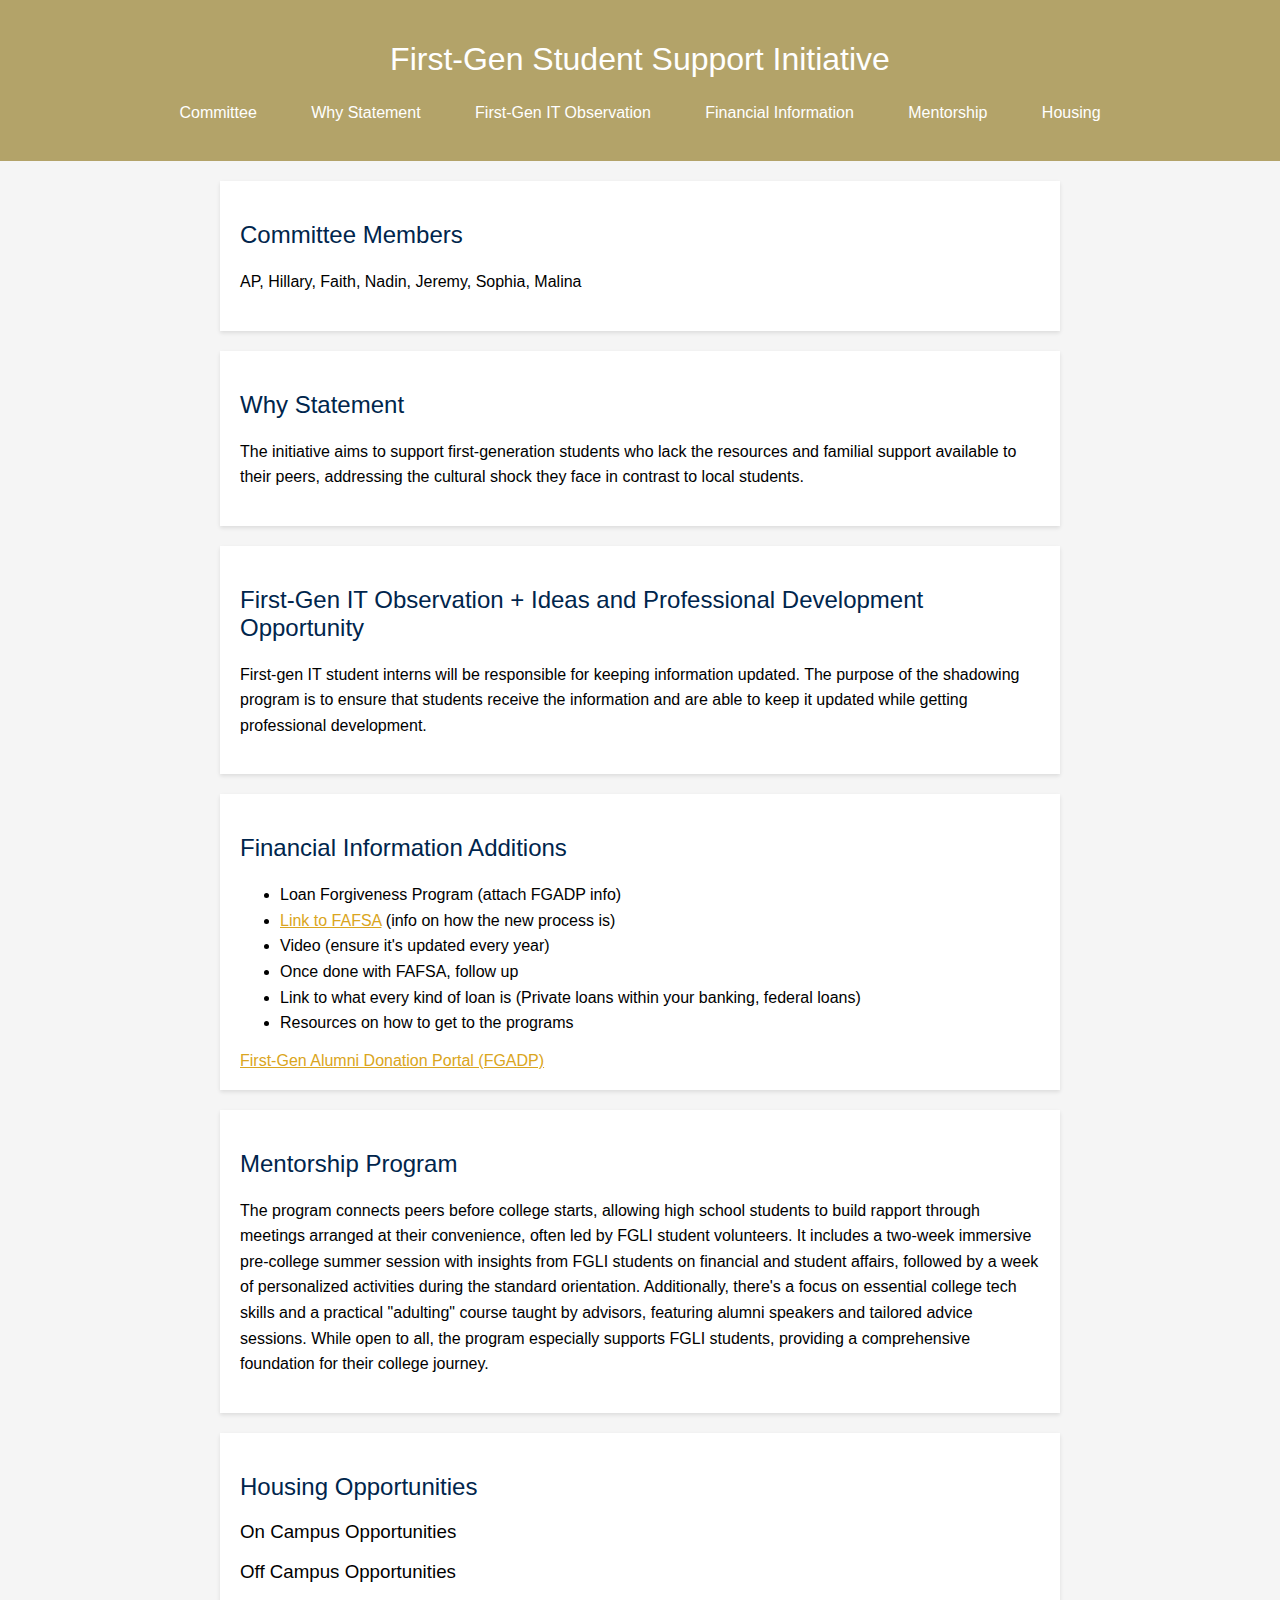
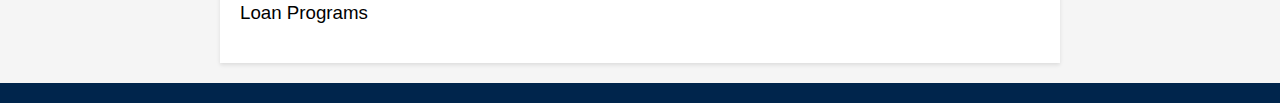
<file: index.html>
<!DOCTYPE html>
<html lang="en">
<head>
    <meta charset="UTF-8">
    <meta name="viewport" content="width=device-width, initial-scale=1.0">
    <title>First-Gen Student Support Initiative</title>
    <link rel="stylesheet" href="style.css">
</head>
<body>
    <header>
        <h1>First-Gen Student Support Initiative</h1>
        <nav>
            <ul>
                <li><a href="#committee">Committee</a></li>
                <li><a href="#why-statement">Why Statement</a></li>
                <li><a href="#first-gen-it">First-Gen IT Observation</a></li>
                <li><a href="#financial-info">Financial Information</a></li>
                <li><a href="#mentorship">Mentorship</a></li>
                <li><a href="#housing">Housing</a></li>
            </ul>
        </nav>
    </header>
    
    <section id="committee">
        <h2>Committee Members</h2>
        <p>AP, Hillary, Faith, Nadin, Jeremy, Sophia, Malina</p>
    </section>

    <section id="why-statement">
        <h2>Why Statement</h2>
        <p>The initiative aims to support first-generation students who lack the resources and familial support available to their peers, addressing the cultural shock they face in contrast to local students.</p>
    </section>

    <section id="first-gen-it">
        <h2>First-Gen IT Observation + Ideas and Professional Development Opportunity</h2>
        <p>First-gen IT student interns will be responsible for keeping information updated. The purpose of the shadowing program is to ensure that students receive the information and are able to keep it updated while getting professional development.</p>
    </section>

    <section id="financial-info">
        <h2>Financial Information Additions</h2>
        <ul>
            <li>Loan Forgiveness Program (attach FGADP info)</li>
            <li><a href="https://studentaid.gov/h/apply-for-aid/fafsa">Link to FAFSA</a> (info on how the new process is)</li>
            <li>Video (ensure it's updated every year)</li>
            <li>Once done with FAFSA, follow up</li>
            <li>Link to what every kind of loan is (Private loans within your banking, federal loans)</li>
            <li>Resources on how to get to the programs</li>
        </ul>
        <a href="donation.html">First-Gen Alumni Donation Portal (FGADP)</a>
    </section>

    <section id="mentorship">
        <h2>Mentorship Program</h2>
        <p>The program connects peers before college starts, allowing high school students to build rapport through meetings arranged at their convenience, often led by FGLI student volunteers. It includes a two-week immersive pre-college summer session with insights from FGLI students on financial and student affairs, followed by a week of personalized activities during the standard orientation. Additionally, there's a focus on essential college tech skills and a practical "adulting" course taught by advisors, featuring alumni speakers and tailored advice sessions. While open to all, the program especially supports FGLI students, providing a comprehensive foundation for their college journey.</p>
    </section>

    <section id="housing">
        <h2>Housing Opportunities</h2>
        <h3>On Campus Opportunities</h3>
        <!-- Details about on-campus housing opportunities -->
        <h3>Off Campus Opportunities</h3>
        <!-- Details about off-campus housing opportunities -->
        <h3>Loan Programs</h3>
        <!-- Information about loan programs for housing -->
    </section>

    <footer>
        <!-- Footer content like contact info, copyright, etc. -->
    </footer>
</body>
</html>
</file>
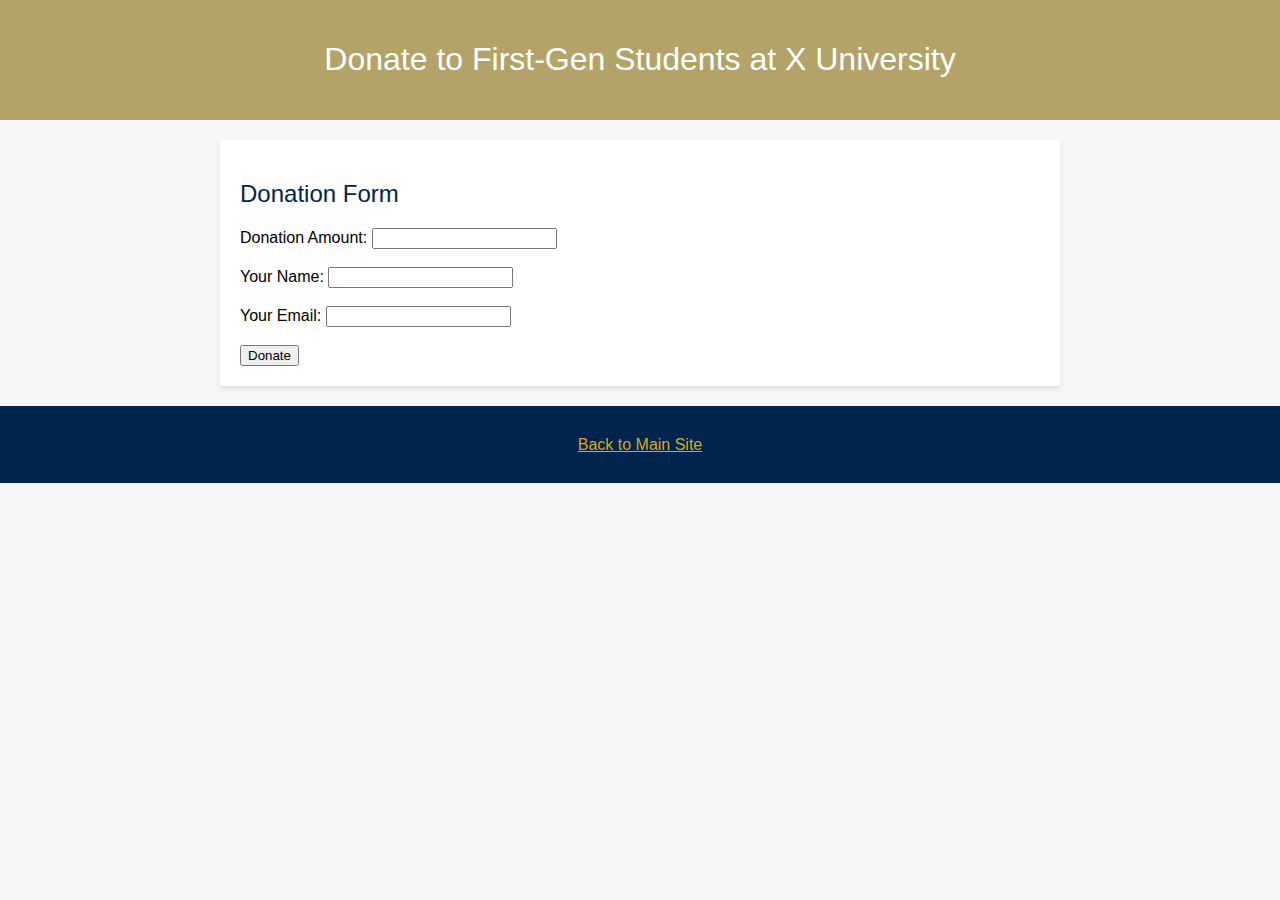
<file: donate.html>
<!DOCTYPE html>
<html lang="en">
<head>
    <meta charset="UTF-8">
    <meta name="viewport" content="width=device-width, initial-scale=1.0">
    <title>Donate to First-Gen Students at X University</title>
    <link rel="stylesheet" href="style.css">
</head>
<body>
    <header>
        <h1>Donate to First-Gen Students at X University</h1>
    </header>
    
    <section id="donation-form">
        <h2>Donation Form</h2>
        <form action="/submit-donation" method="post">
            <label for="donation-amount">Donation Amount:</label>
            <input type="number" id="donation-amount" name="donation_amount" required><br><br>
            
            <label for="contact-name">Your Name:</label>
            <input type="text" id="contact-name" name="contact_name" required><br><br>
            
            <label for="contact-email">Your Email:</label>
            <input type="email" id="contact-email" name="contact_email" required><br><br>
            
            <input type="submit" value="Donate">
        </form>
    </section>

    <footer>
        <p><a href="index.html">Back to Main Site</a></p>
    </footer>
</body>
</html>
</file>
<file: style.css>
/* Adjusted style.css */
body {
    font-family: 'Helvetica Neue', Helvetica, Arial, sans-serif;
    margin: 0;
    padding: 0;
    background-color: #F5F5F5;
}

header {
    background-color: #B3A369; /* Georgia Tech Gold */
    color: #FFFFFF;
    padding: 20px 0;
    text-align: center;
}

nav ul {
    list-style-type: none;
    padding: 0;
    text-align: center;
}

nav ul li {
    display: inline;
    margin: 0 15px;
}

nav ul li a {
    color: #FFFFFF;
    text-decoration: none;
    padding: 5px 10px;
    border-radius: 5px;
    transition: background-color 0.3s ease;
}

nav ul li a:hover, nav ul li a:focus {
    background-color: #8B6F47; /* Darker gold for hover/focus */
}

section {
    margin: 20px auto;
    padding: 20px;
    max-width: 800px;
    background-color: #FFFFFF;
    box-shadow: 0 2px 4px rgba(0,0,0,0.1);
}

section h2 {
    color: #00254C; /* Georgia Tech Navy */
}

footer {
    background-color: #00254C; /* Georgia Tech Navy */
    color: #FFFFFF;
    text-align: center;
    padding: 10px 0;
    width: 100%;
    position: relative;
    bottom: 0;
    left: 0;
}

/* Additional styling for better layout and typography */
p, li {
    line-height: 1.6;
}

h1, h2, h3 {
    font-weight: normal;
}

a, a:visited {
    color: #DAA520; /* Gold link color */
}

a:hover, a:focus {
    color: #B3A369; /* Lighter gold for hover/focus */
}
</file>
